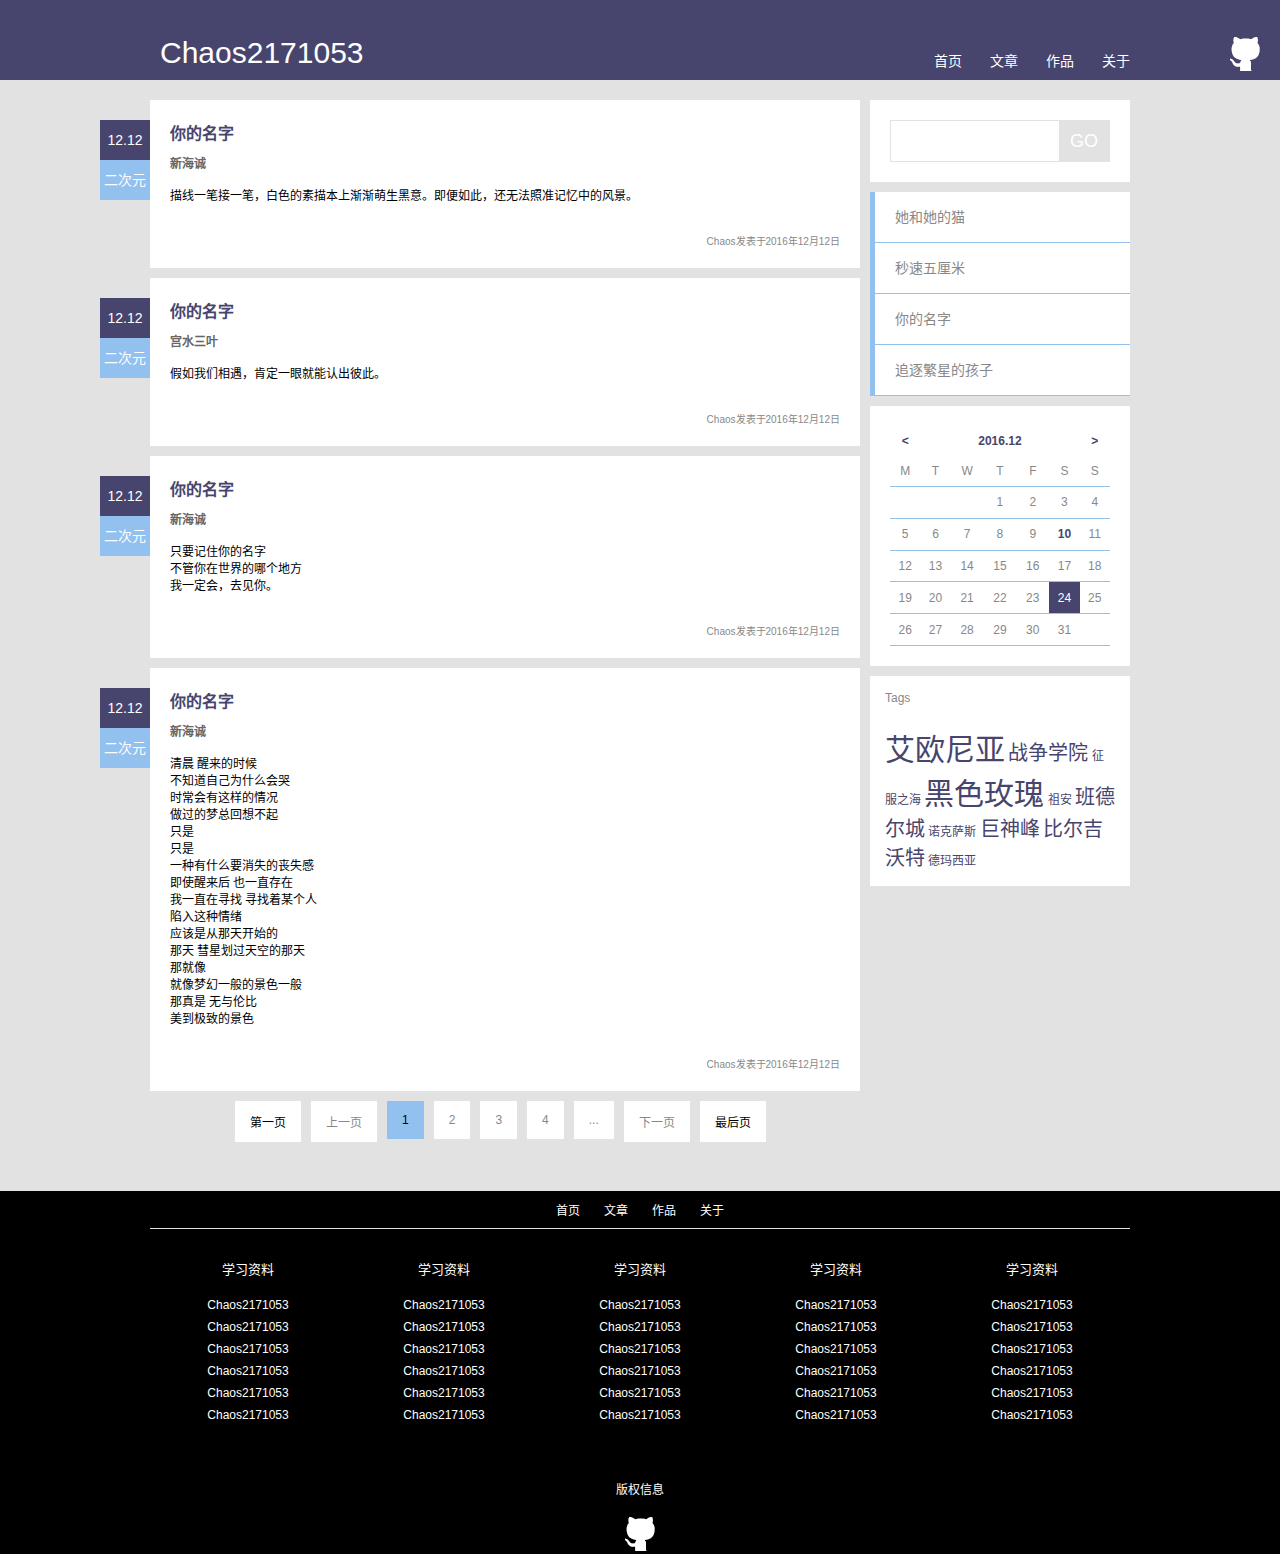
<file: task0001/blog.html>
<!DOCTYPE html>
<html html lang="zh-CN">
<head>
    <meta charset="utf-8"/>
    <title>文章</title>
    <link rel="stylesheet" type="text/css" href="css/style.css">
</head>
<body>
    <header class="header">
    	<div class="nav-wrap">
    		<div class="logo">
              <a href="index.html" >
                <span class="chaos2171053">Chaos2171053</span>

            </a>
        </div>
        <div class="nav">
         <ul>
             <li><a href="index.html">首页</a></li>
             <li><a href="blog.html">文章</a></li>
             <li><a href="gallery.html">作品</a></li>
             <li><a href="about.html">关于</a></li>
         </ul>
     </div>
 </div>	
 <div class="icon-github" >
    <a href="https://github.com/chaos2171053" target="_blank">
        <img src="img/icon-github.png">
    </a>
</div>	
</header>
    <div class="blog-center">
        <div class="blog-content">
            <article class="blog-post">
                <div class="tag">
                    <div class="tag-data">12.12</div>
                    <div class="tag-type">二次元</div>
                </div>
                <h1>你的名字</h1>
                <h2>新海诚</h2>
                <p>
                    描线一笔接一笔，白色的素描本上渐渐萌生黑意。即便如此，还无法照准记忆中的风景。
                </p>
                <section>Chaos发表于2016年12月12日</section>
            </article>
            <article class="blog-post">
                <div class="tag">
                    <div class="tag-data">12.12</div>
                    <div class="tag-type">二次元</div>
                </div>
                <h1>你的名字</h1>
                <h2>宫水三叶</h2>
                <p>
                    假如我们相遇，肯定一眼就能认出彼此。
                </p>
                <section>Chaos发表于2016年12月12日</section>
            </article>
            <article class="blog-post">
                <div class="tag">
                    <div class="tag-data">12.12</div>
                    <div class="tag-type">二次元</div>
                </div>
                <h1>你的名字</h1>
                <h2>新海诚</h2>
                <p>
                    只要记住你的名字 <br>
                    不管你在世界的哪个地方 <br>
                    我一定会，去见你。
                </p>
                <section>Chaos发表于2016年12月12日</section>
            </article>
            <article class="blog-post">
                <div class="tag">
                    <div class="tag-data">12.12</div>
                    <div class="tag-type">二次元</div>
                </div>
                <h1>你的名字</h1>
                <h2>新海诚</h2>
                <p>
                    清晨 醒来的时候 <br>
                    不知道自己为什么会哭 <br>
                    时常会有这样的情况 <br>
                    做过的梦总回想不起 <br>
                    只是 <br>
                    只是 <br>
                    一种有什么要消失的丧失感 <br>
                    即使醒来后 也一直存在 <br>
                    我一直在寻找 寻找着某个人<br> 
                    陷入这种情绪 <br>
                    应该是从那天开始的 <br>
                    那天 彗星划过天空的那天 <br>
                    那就像 <br>
                    就像梦幻一般的景色一般 <br>
                    那真是 无与伦比 <br>
                    美到极致的景色<br>
                </p>
                <section>Chaos发表于2016年12月12日</section>
            </article>
            <div class="number-wrap">
                <div class="number">
                    <a href="blog.html">第一页</a>
                </div>
                <div class="number number-invalid">上一页</div>
                <div class="number number-now">
                    <a href="blog.html">1</a>
                </div>
                <div class="number number-invalid">2</div>
                <div class="number number-invalid">3</div>
                <div class="number number-invalid">4</div>
                <div class="number number-invalid">...</div>
                <div class="number number-invalid">下一页</div>
                <div class="number">
                    <a href="blog.html">最后页</a>
                </div>
            </div>
        </div>
       
        <div class="sidebar">
            <div class="side-search sidebar-form">
                <form class="search">
                    <input type="text"  class="keyword">
                    <input type="submit" class="submit" value="GO">
                </form>
            </div>
            <div class="side-type sidebar-form">
                <a href="http://baike.baidu.com/link?url=CvpqLLjPK2ZUUC9q1yJcHj6QZ_8ww3gXIXaSw0dyxzA4oujXQYcWg-ZYiS8E3jt9cRSQpXipiBhEDaOU9qdDAQV9KzYZpwOqM4CLxA5P8CPIsu1xAjmmZEpNYT5Rm1OC4b9XsAD7I_2l1KsRb5DzoK" target="_blank">
                    <div class="post-type">她和她的猫</div>
                </a>
                <a href="http://baike.baidu.com/item/%E7%A7%92%E9%80%9F5%E5%8E%98%E7%B1%B3/1564357" target="_blank">
                    <div class="post-type">秒速五厘米</div>
                </a>
                <a href="http://baike.baidu.com/item/%E4%BD%A0%E7%9A%84%E5%90%8D%E5%AD%97%E3%80%82/19127928?fromtitle=%E4%BD%A0%E7%9A%84%E5%90%8D%E5%AD%97&fromid=19126915&type=syn" target="_blank">
                    <div class="post-type">你的名字</div>
                </a>
                <a href="http://baike.baidu.com/item/%E8%BF%BD%E9%80%90%E7%B9%81%E6%98%9F%E7%9A%84%E5%AD%A9%E5%AD%90/82528" target="_blank">
                    <div class="post-type">追逐繁星的孩子</div>
                </a>
            </div>
            <div class="side-calendar sidebar-form">
                <table class="calendar">
                    <tbody>
                        <tr class="calendar-dark" style="border-bottom: none;">
                            <td><</td>
                            <td></td>
                            <td colspan="3">2016.12</td>
                            <td></td>
                            <td>></td>
                        </tr>
                        <tr>
                            <td>M</td>
                            <td>T</td>
                            <td>W</td>
                            <td>T</td>
                            <td>F</td>
                            <td>S</td>
                            <td>S</td>
                        </tr>
                        <tr>
                            <td></td>
                            <td></td>
                            <td></td>
                            <td>1</td>
                            <td>2</td>
                            <td>3</td>
                            <td>4</td>
                        </tr>
                        <tr>
                            <td>5</td>
                            <td>6</td>
                            <td>7</td>
                            <td>8</td>
                            <td>9</td>
                            <td class="calendar-dark">10</td>
                            <td>11</td>
                        </tr>
                        <tr>
                            <td >12</td>
                            <td>13</td>
                            <td>14</td>
                            <td>15</td>
                            <td>16</td>
                            <td >17</td>
                            <td>18</td>
                        </tr>
                        <tr>
                            <td>19</td>
                            <td>20</td>
                            <td>21</td>
                            <td >22</td>
                            <td>23</td>
                            <td class="calendar-now">24</td>
                            <td>25</td>
                        </tr>
                        <tr>
                            <td>26</td>
                            <td>27</td>
                            <td>28</td>
                            <td>29</td>
                            <td>30</td>
                            <td>31</td>
                            <td></td>
                        </tr> 
                    </tbody>
                    
                </table>
            </div>
            <div class="side-tag sidebar-form">
                <p class="tag-title">Tags</p>
                <p class="tag-item">
                    <span class="tag-more">艾欧尼亚</span>
                    <span class="tag-less">战争学院</span>
                    征服之海
                    <span class="tag-more">黑色玫瑰</span>
                    祖安
                    <span class="tag-less">班德尔城</span>
                    诺克萨斯
                    <span class="tag-less">巨神峰</span>
                    <span class="tag-less">比尔吉沃特</span>
                    德玛西亚

                </p>
            </div>
        </div>
        
    </div>
<footer class="footer ">
    <nav class="footer-nav">
        <ul>
            <li><a href="index.html">首页</a></li>
            <li><a href="blog.html">文章</a></li>
            <li><a href="gallery.html">作品</a></li>
            <li><a href="about.html">关于</a></li>    
        </ul>
    </nav>
    <div class="link">
        <hr>
        <div class="link-item">
            <p class="link-title">学习资料</p>
            <ul class="link-content">
                <li><a href="index.html">Chaos2171053</a></li>
                <li><a href="index.html">Chaos2171053</a></li>
                <li><a href="index.html">Chaos2171053</a></li>
                <li><a href="index.html">Chaos2171053</a></li>
                <li><a href="index.html">Chaos2171053</a></li>
                <li><a href="index.html">Chaos2171053</a></li>  
            </ul>
        </div>
        <div class="link-item">
            <p class="link-title">学习资料</p>
            <ul class="link-content">
                <li><a href="index.html">Chaos2171053</a></li>
                <li><a href="index.html">Chaos2171053</a></li>
                <li><a href="index.html">Chaos2171053</a></li>
                <li><a href="index.html">Chaos2171053</a></li>
                <li><a href="index.html">Chaos2171053</a></li>
                <li><a href="index.html">Chaos2171053</a></li>  
            </ul>
        </div>
        <div class="link-item">
            <p class="link-title">学习资料</p>
            <ul class="link-content">
                <li><a href="index.html">Chaos2171053</a></li>
                <li><a href="index.html">Chaos2171053</a></li>
                <li><a href="index.html">Chaos2171053</a></li>
                <li><a href="index.html">Chaos2171053</a></li>
                <li><a href="index.html">Chaos2171053</a></li>
                <li><a href="index.html">Chaos2171053</a></li>  
            </ul>
        </div>
        <div class="link-item">
            <p class="link-title">学习资料</p>
            <ul class="link-content">
                <li><a href="index.html">Chaos2171053</a></li>
                <li><a href="index.html">Chaos2171053</a></li>
                <li><a href="index.html">Chaos2171053</a></li>
                <li><a href="index.html">Chaos2171053</a></li>
                <li><a href="index.html">Chaos2171053</a></li>
                <li><a href="index.html">Chaos2171053</a></li>  
            </ul>
        </div>
        <div class="link-item">
            <p class="link-title">学习资料</p>
            <ul class="link-content">
                <li><a href="index.html">Chaos2171053</a></li>
                <li><a href="index.html">Chaos2171053</a></li>
                <li><a href="index.html">Chaos2171053</a></li>
                <li><a href="index.html">Chaos2171053</a></li>
                <li><a href="index.html">Chaos2171053</a></li>
                <li><a href="index.html">Chaos2171053</a></li>  
            </ul>
        </div>
    </div>
    <div class="copyright">
        <p>版权信息</p>
        <a href="https://github.com/chaos2171053" target="_blank">
            <img src="img/icon-github.png">
        </a>
    </div>
</footer>

</body>
</html>
</file>
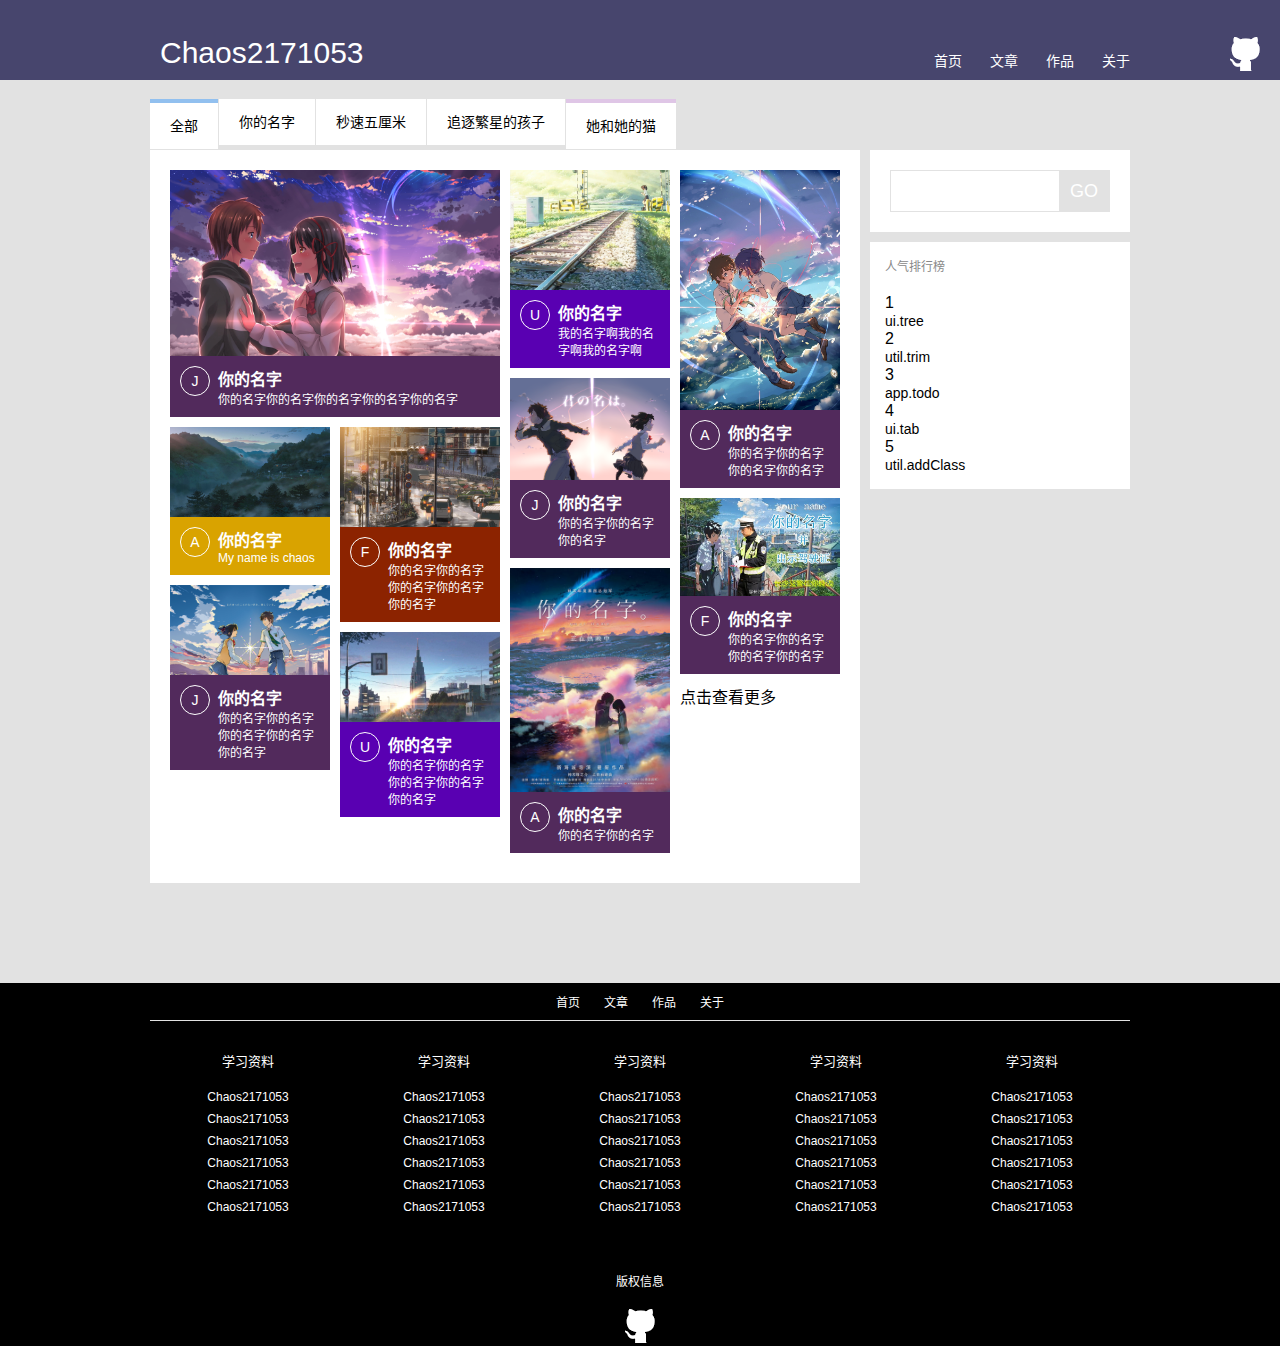
<file: task0001/gallery.html>
<!DOCTYPE html>
<html  html lang="zh-CN">
<head>
    <meta charset="utf-8">
	<title>作品</title>
	<link rel="stylesheet" type="text/css" href="css/style.css">
</head>
<body>
	<header class="header">
		<div class="nav-wrap">
			<div class="logo">
				<a href="index.html" >
					<span class="chaos2171053">Chaos2171053</span>

				</a>
			</div>
			<div class="nav">
				<ul>
					<li><a href="index.html">首页</a></li>
					<li><a href="blog.html">文章</a></li>
					<li><a href="gallery.html">作品</a></li>
					<li><a href="about.html">关于</a></li>
				</ul>
			</div>
		</div>	
		<div class="icon-github" >
			<a href="https://github.com/chaos2171053" target="_blank">
				<img src="img/icon-github.png">
			</a>
		</div>	
	</header>
    <div class="gallery-center">
        <div class="gallery-content">
            <div class="gallery-item">
            	<ul>
            		<li style="width: 330px;">
            		    <img src="img/gallery-1.jpg" alt="你的名字" style="width: 330px;">
                        <div class="gallery-item-text tab-javascript">
                            <div class="tab-ab">J</div>
                            <h1>你的名字</h1>
                            <p>你的名字你的名字你的名字你的名字你的名字</p>
                        </div>
            		</li>
            		<div >
            		    <ul>
            		    	<li>
            		    		<img src="img/gallery-2.jpg" alt="你的名字">
            		    		<div class="gallery-item-text tab-applications">
            		    		    <div class="tab-ab">A</div>
            		    		    <h1>你的名字</h1>
            		    		    <p>My name is chaos</p>
            		    		</div>
            		    	</li>
            		    	<li>
            		    		<img src="img/gallery-3.jpg" alt="你的名字" >
            		    		<div class="gallery-item-text tab-javascript">
            		    			<div class="tab-ab">J</div>
            		    			<h1>你的名字</h1>
            		    			<p>你的名字你的名字你的名字你的名字你的名字</p>
            		    		</div>
            		    	</li>
            		    </ul>
            		    <ul class="gallery-item-part">
            		        <li >
            		            <img src="img/gallery-4.jpg" alt="你的名字">
            		            <div class="gallery-item-text tab-framework">
            		            	<div class="tab-ab">F</div>
            		            	<h1>你的名字</h1>
            		            	<p>你的名字你的名字你的名字你的名字你的名字</p>	
            		            </div>
            		        </li>

            		        <li>
            		        	<img src="img/gallery-5.jpg">
            		        	<div class="gallery-item-text tab-ui">
            		        		<div class="tab-ab">U</div>
            		        		<h1>你的名字</h1>
            		        		<p>你的名字你的名字你的名字你的名字你的名字</p>	
            		        		
            		        	</div>
            		        </li>	
            		    </ul>
            		</div>
            	</ul>
            	<ul>
            		<li>
            			<img src="img/gallery-6.jpg">
            			<div class="gallery-item-text tab-ui">
            				<div class="tab-ab">U</div>
            				<h1>你的名字</h1>
            				<p>我的名字啊我的名字啊我的名字啊</p>
            			</div>
            		</li>
            		<li>
            			<img src="img/gallery-7.jpg">
            			<div class="gallery-item-text tab-javascript">
            				<div class="tab-ab">J</div>
            				<h1>你的名字</h1>
            				<p>你的名字你的名字你的名字</p>
            			</div>
            		</li>
            		<li>
            			<img src="img/gallery-8.jpg">
            			<div class="gallery-item-text tab-javascript">
            				<div class="tab-ab">A</div>
            				<h1>你的名字</h1>
            				<p>你的名字你的名字</p>
            			</div>
            		</li>
            	</ul>
            	<ul>
            	    <li style="margin-right: 0;">
            	       <img src="img/gallery-9.jpg">
            	       <div class="gallery-item-text tab-javascript">
            	       	    <div class="tab-ab">A</div>
            	       	    <h1>你的名字</h1>
            	       	    <p>你的名字你的名字你的名字你的名字</p>
            	       </div>
            	    	
            	    </li>
            	    <li style="margin-right: 0;">
            	    	<img src="img/gallery-10.jpg">
            	    	<div class="gallery-item-text tab-javascript">
            	    		<div class="tab-ab">F</div>
            	    		<h1>你的名字</h1>
            	    		<p>你的名字你的名字你的名字你的名字</p>
            	    	</div>
            	    </li>	
            	</ul>
            </div>
           <div class="gallery-tab">
                <div class="gallery-tab-item gallery-tab-all"><a href="" style="color: #000;">全部</a></div>
                <div class="gallery-tab-item gallery-tab-your-name"><a href="" style="color: #000;">你的名字</a></div>
                <div class="gallery-tab-item gallery-tab-5cm"><a href="" style="color: #000;">秒速五厘米</a></div>
                <div class="gallery-tab-item gallery-tab-stars-kid"><a href="" style="color: #000;">追逐繁星的孩子</a></div>
                <div class="gallery-tab-item gallery-tab-her-cat"><a href="" style="color: #000;">她和她的猫</a></div>
            </div>
            <a href="" style="color: #000;"><div class="gallery-more">点击查看更多</div></a>	
        </div>
        <div class="sidebar">
            <div class="side-search sidebar-form">
                <form class="search">
                    <input class="keyword" type="text" name="keywork">
                    <input class="submit" type="submit" value="GO">
                </form>
            </div>
            <div class="side-ranking side-tag sidebar-form">
                <p class="ranking-title tag-title">人气排行榜</p>
                <div class="ranking-item">
                    <div class="ranking-num">1</div>
                    <div class="ranking-bar-wrap">
                        <div class="ranking-bar" style="width: 100%;"></div>
                    </div>
                    <span style="font-size: 14px;">ui.tree</span>
                </div>
                <div class="ranking-item">
                    <div class="ranking-num">2</div>
                    <div class="ranking-bar-wrap">
                        <div class="ranking-bar" style="width: 80%;"></div>
                    </div>
                    <span style="font-size: 14px;">util.trim</span>
                </div>
                <div class="ranking-item">
                    <div class="ranking-num">3</div>
                    <div class="ranking-bar-wrap">
                        <div class="ranking-bar" style="width: 60%;"></div>
                    </div>
                    <span style="font-size: 14px;">app.todo</span>
                </div>
                <div class="ranking-item">
                    <div class="ranking-num">4</div>
                    <div class="ranking-bar-wrap">
                        <div class="ranking-bar" style="width: 40%;"></div>
                    </div>
                    <span style="font-size: 14px;">ui.tab</span>
                </div>
                <div class="ranking-item">
                    <div class="ranking-num">5</div>
                    <div class="ranking-bar-wrap">
                        <div class="ranking-bar" style="width: 20%;"></div>
                    </div>
                    <span style="font-size: 14px;">util.addClass</span>
                </div>
            </div>
        </div>
    	
    </div>
	<footer class="footer ">
		<nav class="footer-nav">
			<ul>
				<li><a href="index.html">首页</a></li>
				<li><a href="blog.html">文章</a></li>
				<li><a href="gallery.html">作品</a></li>
				<li><a href="about.html">关于</a></li>    
			</ul>
		</nav>
		<div class="link">
			<hr>
			<div class="link-item">
				<p class="link-title">学习资料</p>
				<ul class="link-content">
					<li><a href="index.html">Chaos2171053</a></li>
					<li><a href="index.html">Chaos2171053</a></li>
					<li><a href="index.html">Chaos2171053</a></li>
					<li><a href="index.html">Chaos2171053</a></li>
					<li><a href="index.html">Chaos2171053</a></li>
					<li><a href="index.html">Chaos2171053</a></li>  
				</ul>
			</div>
			<div class="link-item">
				<p class="link-title">学习资料</p>
				<ul class="link-content">
					<li><a href="index.html">Chaos2171053</a></li>
					<li><a href="index.html">Chaos2171053</a></li>
					<li><a href="index.html">Chaos2171053</a></li>
					<li><a href="index.html">Chaos2171053</a></li>
					<li><a href="index.html">Chaos2171053</a></li>
					<li><a href="index.html">Chaos2171053</a></li>  
				</ul>
			</div>
			<div class="link-item">
				<p class="link-title">学习资料</p>
				<ul class="link-content">
					<li><a href="index.html">Chaos2171053</a></li>
					<li><a href="index.html">Chaos2171053</a></li>
					<li><a href="index.html">Chaos2171053</a></li>
					<li><a href="index.html">Chaos2171053</a></li>
					<li><a href="index.html">Chaos2171053</a></li>
					<li><a href="index.html">Chaos2171053</a></li>  
				</ul>
			</div>
			<div class="link-item">
				<p class="link-title">学习资料</p>
				<ul class="link-content">
					<li><a href="index.html">Chaos2171053</a></li>
					<li><a href="index.html">Chaos2171053</a></li>
					<li><a href="index.html">Chaos2171053</a></li>
					<li><a href="index.html">Chaos2171053</a></li>
					<li><a href="index.html">Chaos2171053</a></li>
					<li><a href="index.html">Chaos2171053</a></li>  
				</ul>
			</div>
			<div class="link-item">
				<p class="link-title">学习资料</p>
				<ul class="link-content">
					<li><a href="index.html">Chaos2171053</a></li>
					<li><a href="index.html">Chaos2171053</a></li>
					<li><a href="index.html">Chaos2171053</a></li>
					<li><a href="index.html">Chaos2171053</a></li>
					<li><a href="index.html">Chaos2171053</a></li>
					<li><a href="index.html">Chaos2171053</a></li>  
				</ul>
			</div>
		</div>
		<div class="copyright">
			<p>版权信息</p>
			<a href="https://github.com/chaos2171053" target="_blank">
				<img src="img/icon-github.png">
			</a>
		</div>
	</footer>




</body>
</html>
</file>
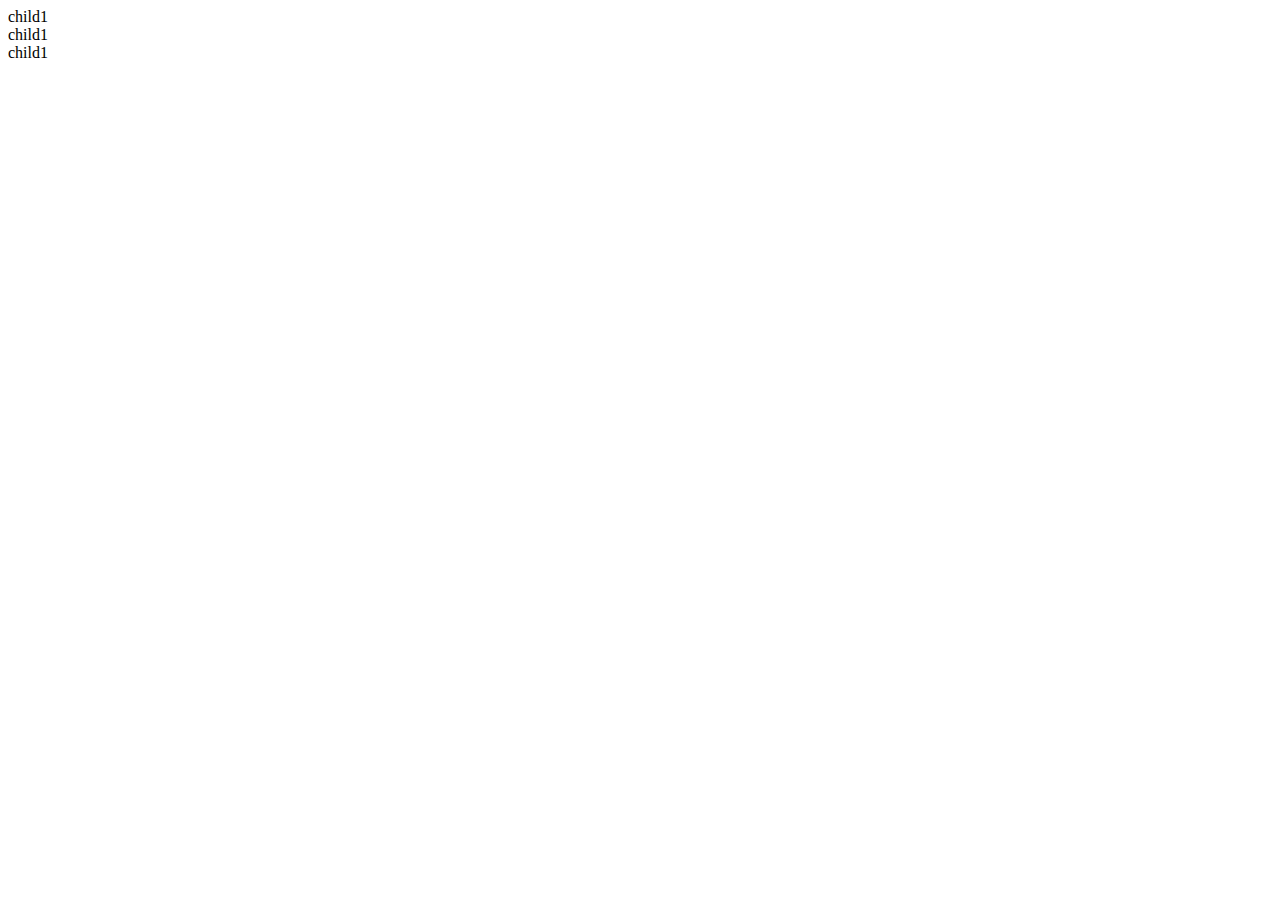
<file: task0002/task0002.html>
<!DOCTYPE html>
<html>
<head>
    <meta charset="UTF-8">
    <title>task0002</title>
    <head>
    	
    </head>
<body>
<div class="wrap">
    <div class="child1">child1</div>
    <div class="child2">child1</div>
	<div class="child3">child1</div>
</div>
<script type="text/javascript" src="css/util.js">
</script>
</body>
</html>
</file>
<file: task0001/css/style.css>
* {
    margin: 0;
    padding: 0;
    font-family: Microsoft YaHei, sans-serif;
}
a{
	color: #fff;
	text-decoration: none;
}
ul,
li {
	margin: 0;
	padding: 0;
	list-style: none;
}
body {
    min-width: 980px;
    background: #e2e2e2;
}
/*header css*/
.header {
	position: relative;
	width: 100%;
	height: 80px;
	background-color: #47456D;
}
.nav-wrap {
	position: relative;
	width: 980px;
	height: 80px;
	margin:0 auto;
}
.nav {
	position: absolute;
	bottom: 10px;
	width: 100%;
}
.nav ul {
	float: right;
}
.nav li{
	float: left;
	font:14px Simsun,sans-serif;
	margin-left: 28px;
}
.logo {
	position: absolute;
	bottom:10px;
	left: 10px;
}
.chaos2171053 {
	color: #fff;
	font-size: 30px;

}
.icon-github {
	position: absolute;
	bottom: 5px;
	right: 20px;
}

/* main-index css*/
.description {
    font-size: 0;
}
.description-text-wrap {
	position: relative;
	width: 980px;
	margin: 0 auto;
}
.description-text {
	position: absolute;
	bottom: 0;
	right: 0;
	width: 300px;
	font-size: 12px;
	padding: 10px 10px 30px;
	background: -moz-linear-gradient(top, rgba(255,255,255,0.7) 0%, rgba(255,255,255,0.5) 75%, rgba(255,255,255,0) 100%); /* FF3.6+ */
    background: -webkit-gradient(linear, left top, left bottom, color-stop(0%,rgba(255,255,255,0.7)), color-stop(75%,rgba(255,255,255,0.5)), color-stop(100%,rgba(255,255,255,0))); /* Chrome,Safari4+ */
    background: -webkit-linear-gradient(top, rgba(255,255,255,0.7) 0%,rgba(255,255,255,0.5) 75%,rgba(255,255,255,0) 100%); /* Chrome10+,Safari5.1+ */
    background: -o-linear-gradient(top, rgba(255,255,255,0.7) 0%,rgba(255,255,255,0.5) 75%,rgba(255,255,255,0) 100%); /* Opera 11.10+ */
    background: -ms-linear-gradient(top, rgba(255,255,255,0.7) 0%,rgba(255,255,255,0.5) 75%,rgba(255,255,255,0) 100%); /* IE10+ */
    background: linear-gradient(to bottom, rgba(255,255,255,0.7) 0%,rgba(255,255,255,0.5) 75%,rgba(255,255,255,0) 100%); /* W3C */
}
.description-text h1 {
	text-align: right;
	font-size: 14px;
	margin-bottom: 12px;

}

.description-text p {
    line-height: 150%;
}

.post-left {
	margin-right: 10px;
}
.post {
	width: 320px;
	float: left;
/*	margin-top: 10px;
	margin-right: 0;
	margin-left: 0;*/
	margin:10px 0 -6666px;/*为了使三个<article>的高度一样，设置margin-bottom和padding-bottom一样*/
	padding-bottom: 6666px;
	background-color: #fff;
	
}
.post img {
	width: 300px;
	height: 180px;
	margin: 10px 10px 15px;
}
.post p {
	font-size: 12px;
	text-indent: 2em;
	line-height: 170%;
	margin:0 30px 25px;
}
.index-content {
	width: 980px;
	margin:0 auto;
    overflow: hidden;
}
.information {
	margin:100px 0 0;
	height: 500px;
	text-align: center;
	background-color: #fff

}
.information img {
	height: 160px;
	border-radius: 50%;
	-webkit-border-radius: 50%;
	-moz-border-radius:50%;
	margin:-30px 0 30px;
}
.information h1 {
	font-size: 20px;
	font-family: Century Gothic;
	margin-bottom: 40px;
}
.information p {
	font-size: 14px;
	text-indent: 2em;
	width: 600px;
	margin: 0 auto;
	text-align: left;
	line-height: 170%;
}
/*footer css*/


.footer {
	clear: both;
	font-size: 12px;
	background: #000;
}
.footer-nav ul {
	float:left;
	left: 50%;
	position: relative;
	margin:10px 0;

}
.footer-nav li {
	float: left; 
	position: relative;
	right: 50%;
	margin: 0 12px;
}
.link {
	width: 980px;
	margin:0 auto 50px;
	text-align: center;
	clear: left;
	overflow: hidden;
}
.link hr {
	border: none;
	border-top: 1px solid #e2e2e2;
}
.link-item {
	float:left;
	width: 196px;
}
.link-title {
	color: #fff;
	font-size: 13px;
	margin: 30px 0 20px;
}
.link-content {
    line-height: 170%；
}
.link-content li :hover {
	text-decoration: underline;
}

.link-content li {
	margin: 8px 0;
}
.copyright {
	text-align: center;
}
.copyright p {
	color: #fff;
	margin-bottom: 20px;
}

/*blog css*/
.blog-center {
    width: 980px;
    margin: 20px auto 0;
}
.blog-content {
	width: 710px;
	float:left;
	margin-right: 10px;
}
.blog-post {
	position: relative;
	margin-bottom: 10px;
	padding: 20px;
	background: #fff;
}
.tag {
	position: absolute;
	left: -50px;
	top: 20px;
	width: 50px;
	background: #fff;
	font-size: 14px;
}
.tag-data {
	height: 40px;
	line-height: 40px;
	text-align: center;
	background: #47456D;
	color:#fff;
}
.tag-type {
	height: 40px;
	line-height: 40px;
	text-align: center;
	background: #92C0EF;
	color: #fff;
}
.blog-post h1 {
	color: #47456D;
	font-size: 16px;
	margin-bottom: 10px
}
.blog-post h2 {
	color: #666;
	font-size: 12px;
	margin-bottom: 15px;
}
.blog-post p {
	font-size: 12px;

	margin-bottom: 30px;
}
.blog-post section {
	font-size: 10px;
	color: #888;
	text-align: right;
}
.number-wrap {
	margin: 0 auto 100px;
	width: 550px;
}
.number {
	float:left;
	text-align: center;
	padding: 12px 15px;
	margin: 0 5px;
	font-size: 12px;
	background: #fff;
}
.number-invalid {
	color: #888;
}
.number-now {
	color: #fff;
	background: #92C0EF;
}
.number a {
	color: #000;
}

.sidebar-form {
	float:right;
	width: 260px;
	margin-bottom: 10px;
	background: #fff;
}
.search {
    position: relative;
    border: #e2e2e2 1px solid;
    margin: 20px;
    font-size: 0;
    height: 40px;
}
.search:hover {
    border: #47456D 1px solid;
}

.keyword {
    position: absolute;
    top: 0;
    width: 170px;
    height: 40px;
    border: none;
    outline: medium;
   /* background-image: url(img/search.png);
    background-repeat: no-repeat;
    background-size: 144px;*/
}
.keyword:focus {
  /*  background-image: none;*/
}

.submit {
    position: absolute;
    top: 0;
    right: 0;
    width: 50px;
    height: 40px;
    border: none;
    font-size: 18px;
    color: #fff;
    background: #e2e2e2;
}
.submit:hover {
    background: #47456D;
}
.sidebar-form {
	float: right;
	width: 260px;
	margin-bottom: 10px;
	background: #fff;
}
.post-type {
	font-size: 14px;
	color: #888;
	line-height: 50px;
	padding-left: 20px;
	border-width: 0 0 1px 5px;
	border-style: solid;
	border-color: #92C0EF;
}
.post-type:hover {
    border-left-color: #47456D;
    color: #000;
}
.calendar{
	margin:20px;
	width: 220px;
	height: 220px;
	text-align: center;
	border-collapse: collapse;
	color: #888;
	font-size: 12px;
}
.calendar-dark {
	color: #47456D;
	font-weight: bold;
}
.calendar-now {
	color: #fff;
	background: #47456D;
}
.calendar tr {
	border-bottom: 1px solid #92C0EF;
}

.tag-title {
	font-size: 12px;
	color: #888;
	margin-bottom: 20px;
}
.tag-item {
	color: #47456D;
	font-size: 12px;
}
.tag-more {
	font-size: 30px;
}
.tag-less {
	font-size: 20px;
}
.side-tag {
    box-sizing: border-box;
    -moz-box-sizing:border-box; /* Firefox */
    -webkit-box-sizing:border-box; /* Safari */
    padding: 15px;
    margin-bottom: 100px;
}


/*gallery css*/
.gallery-center {
	width: 980px;
	margin: 70px auto 0;
}
.gallery-content {
	width: 710px;
	float: left;
	background: #fff;
	margin-bottom: 100px;
	padding: 20px;
	box-sizing: border-box;
	position: relative;
}
.gallery-item ul {
	float: left;
}
.gallery-item li {
	width: 160px;
	font-size: 0;
	margin: 0 10px 10px 0;
}
.tab-javascript {
	background: #522a5c;
}
.gallery-item-text {
	position: relative;
	padding: 10px 10px 10px 48px;

}
.tab-ab {
	position: absolute;
	top: 10px;
	left: 10px;
	font-size: 14px;
	border:1px solid #fff;
	border-radius: 50%;
	width: 28px;
	height: 28px;
	text-align: center;
	line-height: 28px;
	color: #fff;
	/*float: left;*/
	margin-right: 10px;

}
.gallery-item-text h1 {
	font-size: 16px;
	color: #fff;
}
.gallery-item-text p {
	font-size: 12px;
	color: #fff;
}
.gallery-item img {
	width: 160px;
}
.tab-ui {
	background: #5900b2;
}
.tab-applications {
	background: #d9a300;
}
.tab-framework{
	background: #8c2300;
}
.gallery-tab {
	position: absolute;
	top:-51px;
	left: 0;
	font-size: 14px;
	text-align: center;
	line-height: 46px;
}
.gallery-tab-item {
	float: left;
	padding: 0 20px;
	margin: 0 1px 1px 0;
	background: #fff;
}
.gallery-tab-all {
	border-top: 4px solid #92C0EF;
}
.gallery-tab-all:hover {
    border-top: 4px solid #47456D;

}
.gallery-tab-her-cat {
	border-top: 4px solid #dfc6e6;

.gallery-tab-her-cat:hover {
	border-top: 4px solid #522a5c;
}
.gallery-tab-5cm {
	border-top: 4px solid #d2a6ff;
}
.gallery-tab-5cm:hover {
	border-top: 4px solid #5900b2;
}
.gallery-tab-your-name {
	border-top: 4px solid #ffa98c;
}

.gallery-tab-your-name:hover {
	border-top: 4px solid #d9a300;
}
.gallery-tab-stars-kid {
	border-top: 4px solid #ffe188;
}
.gallery-tab-stars-kid:hover {
	border-top: 4px solid #d9a300;
}
.gallery-more {
	position: absolute;
	bottom: -50px;
	left: 0;
	width: 710px;
	height: 40px;
	text-align: center;
	line-height: 40px;
	font-size: 12px;
	background: #fff;
}

.sidebar-form {
	float: right;
	width: 260px;
	background: #fff;
}
.tag-title {
	font-size: 12px;
	color: #888;
	margin-bottom: 20px;
}
.ranking-num {
	background: #47456D;
	color: #fff;
	border-radius: 50%;
	font-size: 12px;
	width: 16px;
	height: 16px;
	margin-right: 10px;
	text-align: center;
	line-height: 16px;
	display: inline-block;

}
.ranking-bar-wrap {
	position: relative;
	top: 6px;
	width: 100px;
	height: 20px;
	margin-right: 5px;
	border:1px solid #47456D;
	display: inline-block;
}
.ranking-bar {
	height: 20px;
	background: #47456D;
}

/*about css*/
.about-center{
	width: 980px;
	margin: 100px auto 30px;
}
.center-left {
	float: left;
	width: 487px;
	background: #fff;
	height: 1750px;
}
.center-right {
	float:right;
	width: 487px;
	background: #fff;
	margin-bottom: 100px;
}
.info {
	position: relative;
	margin:0 130px 150px 50px;
}
.info img {
	position: absolute;
	float: left;
	left:-110px;
	top: -120px;
	border-radius: 50%;
	border:5px solid #e2e2e2;
}
.info h1 {
	position:absolute;
	left: -200px;
	float: left;
	font-size: 20px;
}
.info p {
	font-size: 14px;
	line-height: 200%;
	
}
.info-work-item {
	position: relative;
	margin-bottom: 40px;
}
.info-time {
	position:absolute;
	left: -88px;
	border:5px solid #e2e2e2;
	border-radius: 10px;
	width: 60px;
	color: #888;
	background: #fff;
	text-align: center;
}
</file>
